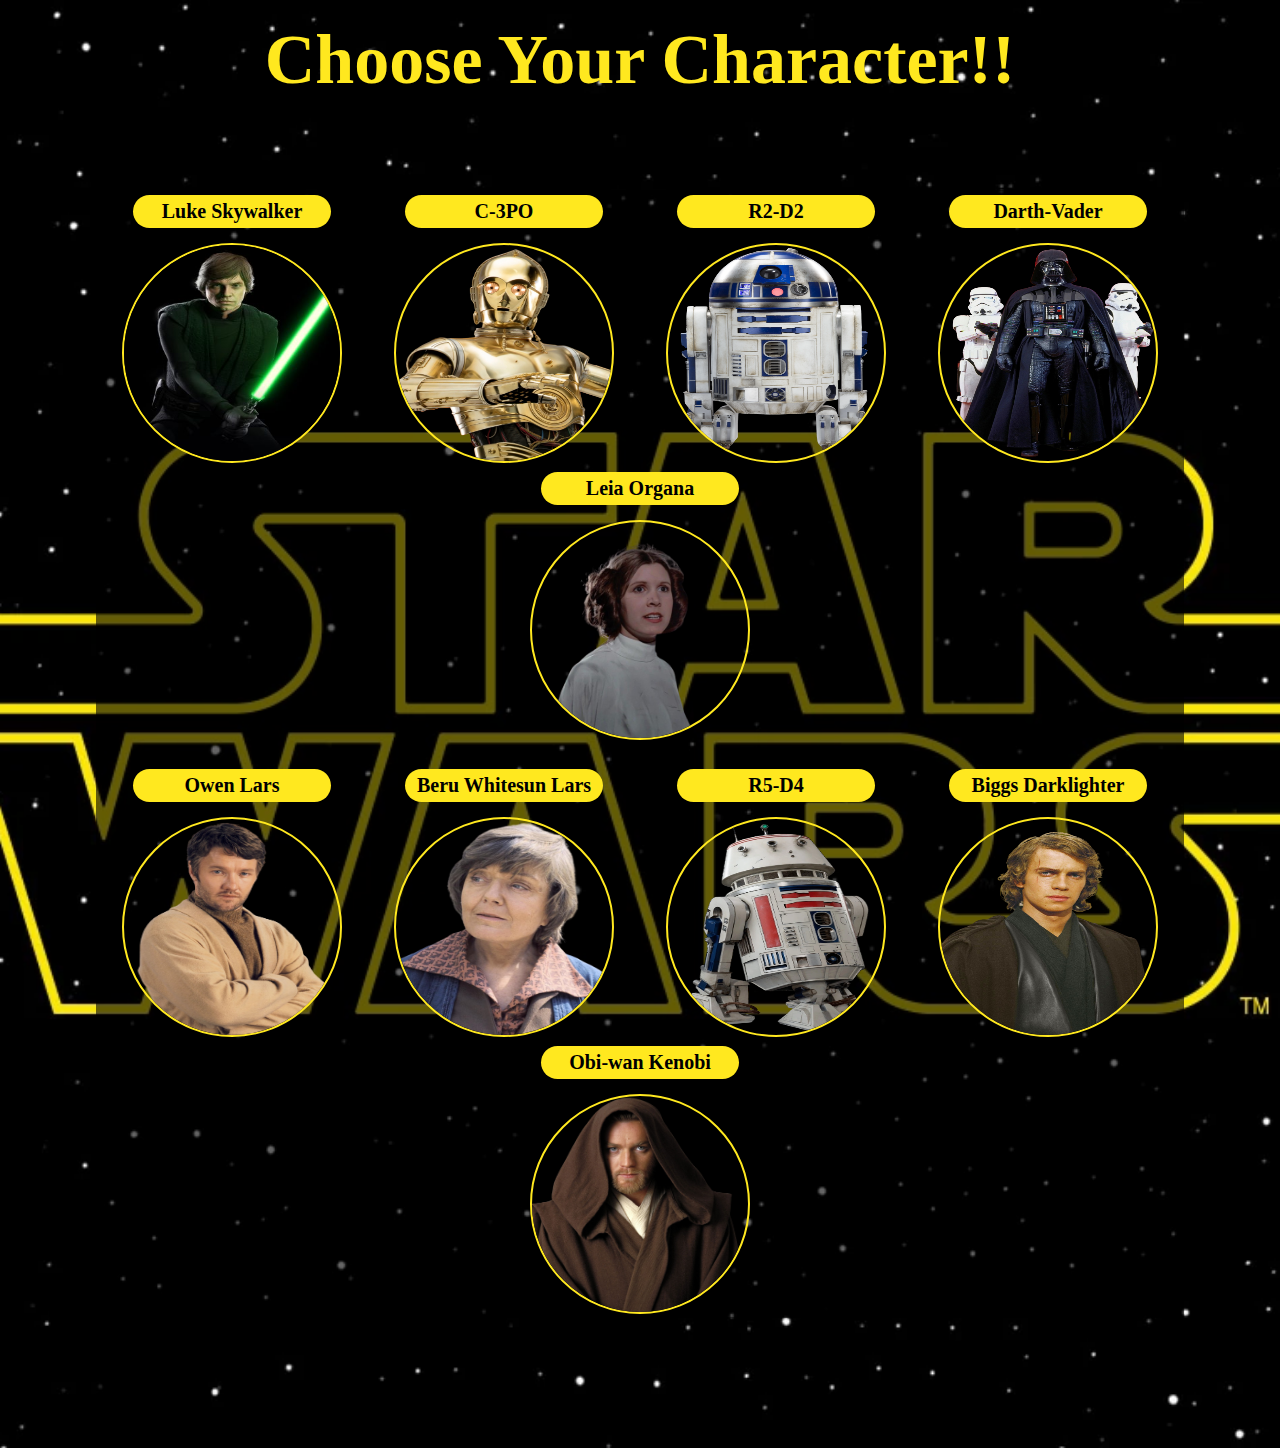
<file: index.html>
<!DOCTYPE html>
<html lang="en">
  <head>
    <meta charset="UTF-8" />
    <meta name="viewport" content="width=device-width, initial-scale=1.0" />
    <link rel="stylesheet" href="./style/index.css">
    <title>Star Wars</title>
  </head>
  <body style="background-image: url(./images/Star-wars1.webp); background-position:top; background-repeat: no-repeat; background-size: cover;">

    <header id="header1">
      <div class="header"><h1>Choose Your Character!!</h1></div>
    </header>

    <section id="section-container">  
      <div id="image-container">
          <div id="container1">
            <div id="image1" > 
              <h4 class="overlay">Luke Skywalker</h4>
              <img src="./images/luke-skywalker.jpg" id="luke" alt="...">
              
              <div id="content1" class="hidden">
                <p id="name1"></p>
                <p id="gender1"></p>
                <p id="height1"></p>
              </div>
            </div>
            <div id="image2">
              <h4 class="overlay">C-3PO</h4>
              <img src="./images/c3po.webp" id="c3po" alt="...">
              <div id="content2" class="hidden">
                <p id="name2"></p>
                <p id="gender2"></p>
                <p id="height2"></p>
              </div>
        
            </div>
            <div id="image3">
              <h4 class="overlay">R2-D2</h4>
              <img src="./images/r2d2.webp" id="r2d2" alt="...">
              <div id="content3" class="hidden" >
              <p id="name3"></p>
              <p id="gender3"></p>
              <p id="height3"></p>

              </div>
              
            </div>
            <div id="image4">
              <h4 class="overlay">Darth-Vader</h4>
              <img src="./images/darthvader-preview.png" id="darth" alt="...">
              <div id="content4" class="hidden">
              <p id="name4"></p>
              <p id="gender4"></p>
              <p id="height4"></p>
              </div>
              
            </div>
            <div id="image5">
              <h4 class="overlay">Leia Organa</h4>
              <img src="./images/leia3.png" id = "leia" alt="...">
              <div id="content5" class="hidden">
              <p id="name5"></p>
              <p id="gender5"></p>
              <p id="height5"></p>
              </div>
              
            </div>
          </div>
          
          <div id="container2">
            <div id="image6">
              <h4 class="overlay">Owen Lars</h4>
              <img src="./images/OwenLars.png" id="owen" alt="...">
              <div id="content6" class="hidden">
              <p id="name6"></p>
              <p id="gender6"></p>
              <p id="height6"></p>
              </div>
              
            </div>
            <div id="image7">
              <h4 class="overlay">Beru Whitesun Lars</h4>
              <img src="./images/beru.png" id="beru" alt="...">
              <div id="content7" class="hidden">
              <p id="name7"></p>
              <p id="gender7"></p>
              <p id="height7"></p>
              </div>
              
            </div>
            <div id="image8">
              <h4 class="overlay">R5-D4</h4>
              <img src="./images/r5d4.webp" id="r5d4" alt="...">
              <div id="content8" class="hidden">
              <p id="name8"></p>
              <p id="gender8"></p>
              <p id="height8"></p>
              </div>
            
            </div>
            <div id="image9">
              <h4 class="overlay">Biggs Darklighter</h4>
              <img src="./images/biggs.png" id="biggs" alt="...">
              <div id="content9" class="hidden">
              <p id="name9"></p>
              <p id="gender9"></p>
              <p id="height9"></p>
              </div>
            </div>

            <div id="image10">
              <h4 class="overlay">Obi-wan Kenobi</h4>
              <img src="./images/Obi-Wan Kenobi.png" id="obiwan" alt="...">
              <div id="content10" class="hidden">
              <p id="name10"></p>
              <p id="gender10"></p>
              <p id="height10"></p>
              </div>
            
            </div>

          </div>  

      </div>
    </section>
    <footer id="footer">

    </footer>
    
    <script src="./script/index.js"></script>

  </body>
</html>
</file>
<file: style/index.css>
*,
body,
html {
  margin: 0;
  padding: 0;
  box-sizing: border-box;
  overscroll-behavior: none;
  
}

#header1{
  text-align: center;
  margin-top: 0px;
  padding-top: 20px;
  padding-bottom: 40px;
  height: 90px;
  width: 100%;
  font-weight: bolder;
  transform: translateX(-200%);
  transition: all 3.5s ease-in-out;
  flex-wrap: wrap;
  margin-bottom: 100px;
}

 .header h1{
  color: #FFE81F;
  font-size:70px;
  width: 100%;
  margin-left: auto;
  margin-right: auto;
  text-align: center;
  
 }

#image-container{
  margin: 60px auto;
  width: 85%;
  padding-top: 0px;
  background: rgba(0, 0, 0, 0.6);
  transition: all 3.5s ease-in-out;
  transform: translateX(110%);
  flex-wrap: wrap;
  
}

#image-container img{
  height: 220px;
  width: 220px;
  border-radius: 300px;
  border: 2px solid rgba(255, 232, 31);
  cursor: pointer;
  margin-top: 10px;
  
}

#image-container img:hover{  
  transform: scale(0.8) rotate(360deg);   
  border: 4px solid white;
  transition: all 1s ease-in-out;

}

img:hover h4{
  color: red;
}

#container1{
  width: 100%;
  display: flex;
  justify-content: space-around;
  margin-bottom: 20px;
  flex-wrap: wrap;
  
}

.hidden{
  display: none;
}

#container2{
  width: 100%;
  display: flex;
  justify-content: space-around;
  flex-wrap: wrap;

}

.overlay {
  width: 90%;
  margin: 5px auto;
  color: black;
  padding: 5px;
  text-align: center;
  font-size: 20px;
  background-color:rgba(255, 232, 31);
  font-weight: bolder;
  border-radius: 20px;
}

p{
  font-size: 20px;
  text-align: center;
  color:rgba(255, 232, 31);
  border-radius: 20px;

}

#footer{
  height: 70px;
}


@media only screen and (max-width: 480px){
  *{
  width: 100%;
  }

  #header1{
    margin-bottom: 200px;
    transition: none;
  }

  #section-container{
    width: 100%;
  }

  #image-container{
    width: 100%;
    transition: none;
    transform: none;
  
  }

  #image-container img{
    width: 100%;
    height: 350px;
    transition: none;
    transform: none;

  }

  #image-container img:hover{
    transition: none;
    transform: none;
  }

  p{
    margin-bottom: 30px;
  }

}
</file>
